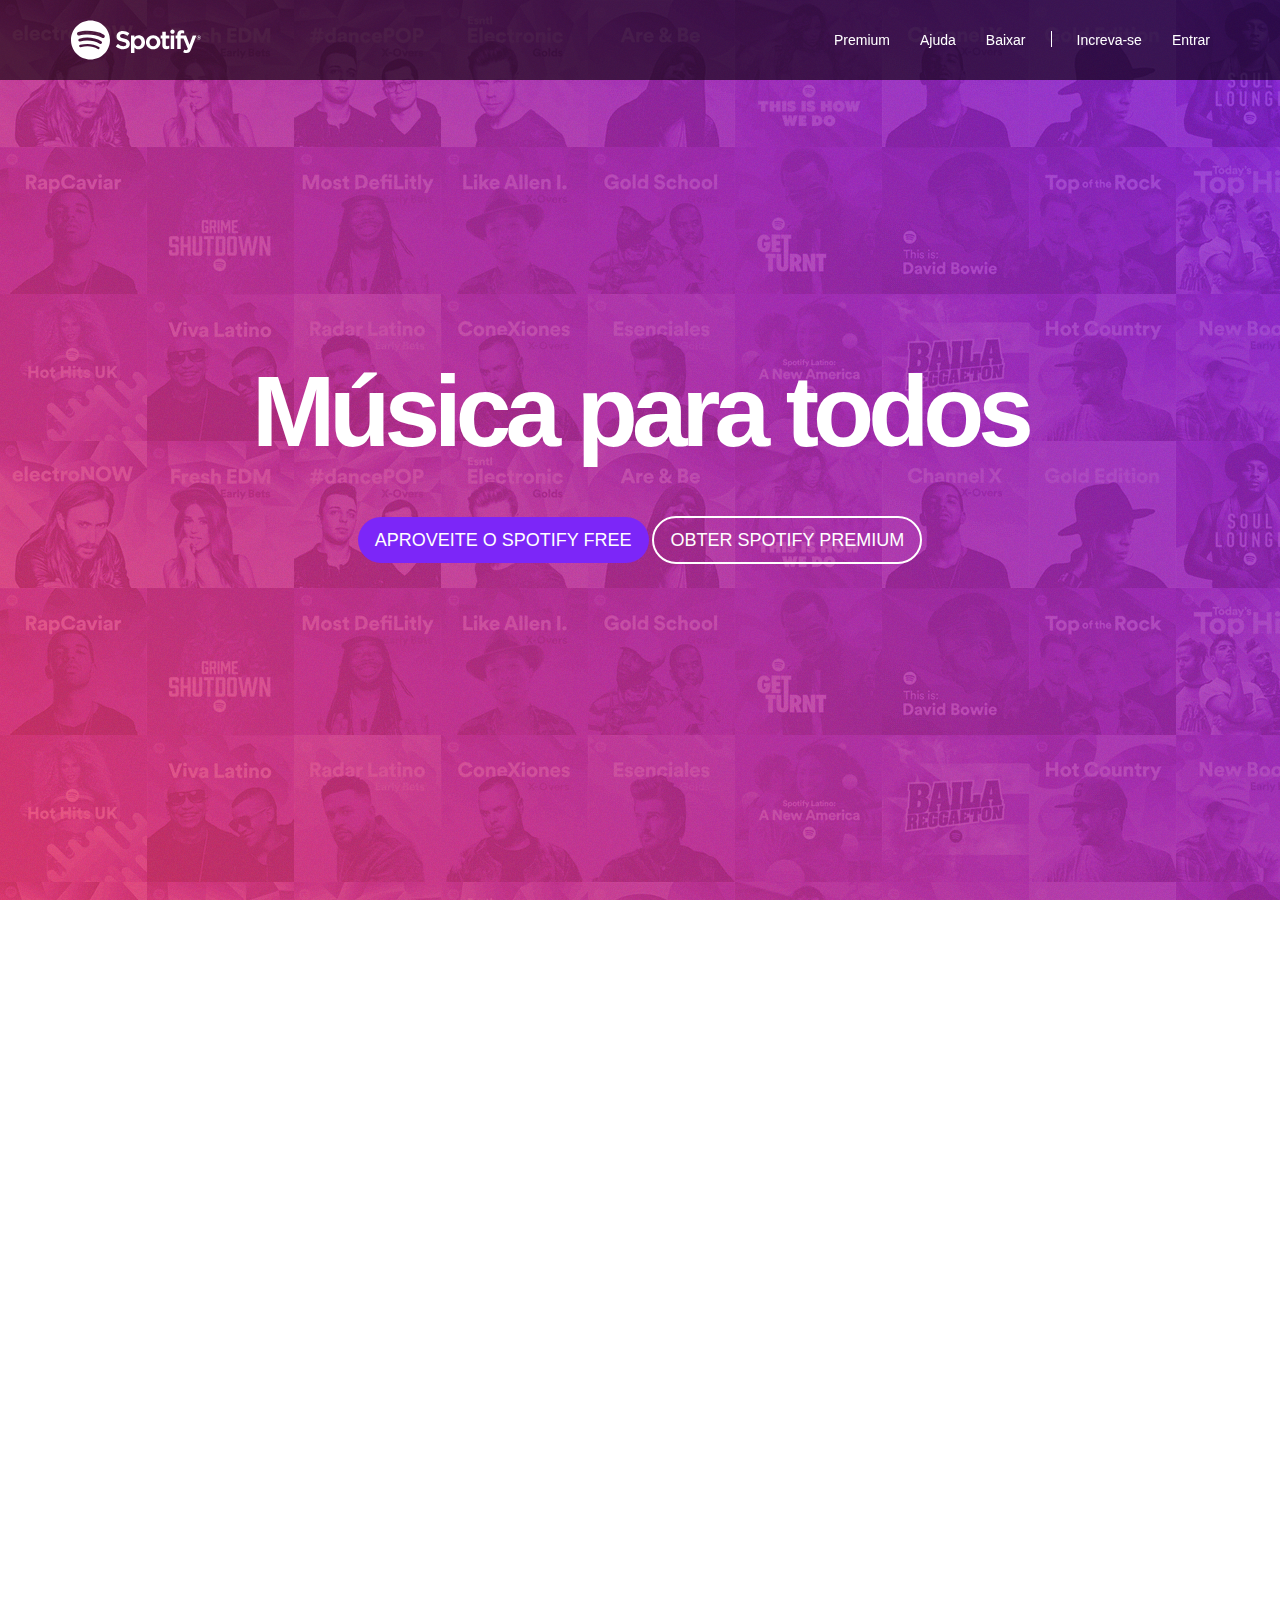
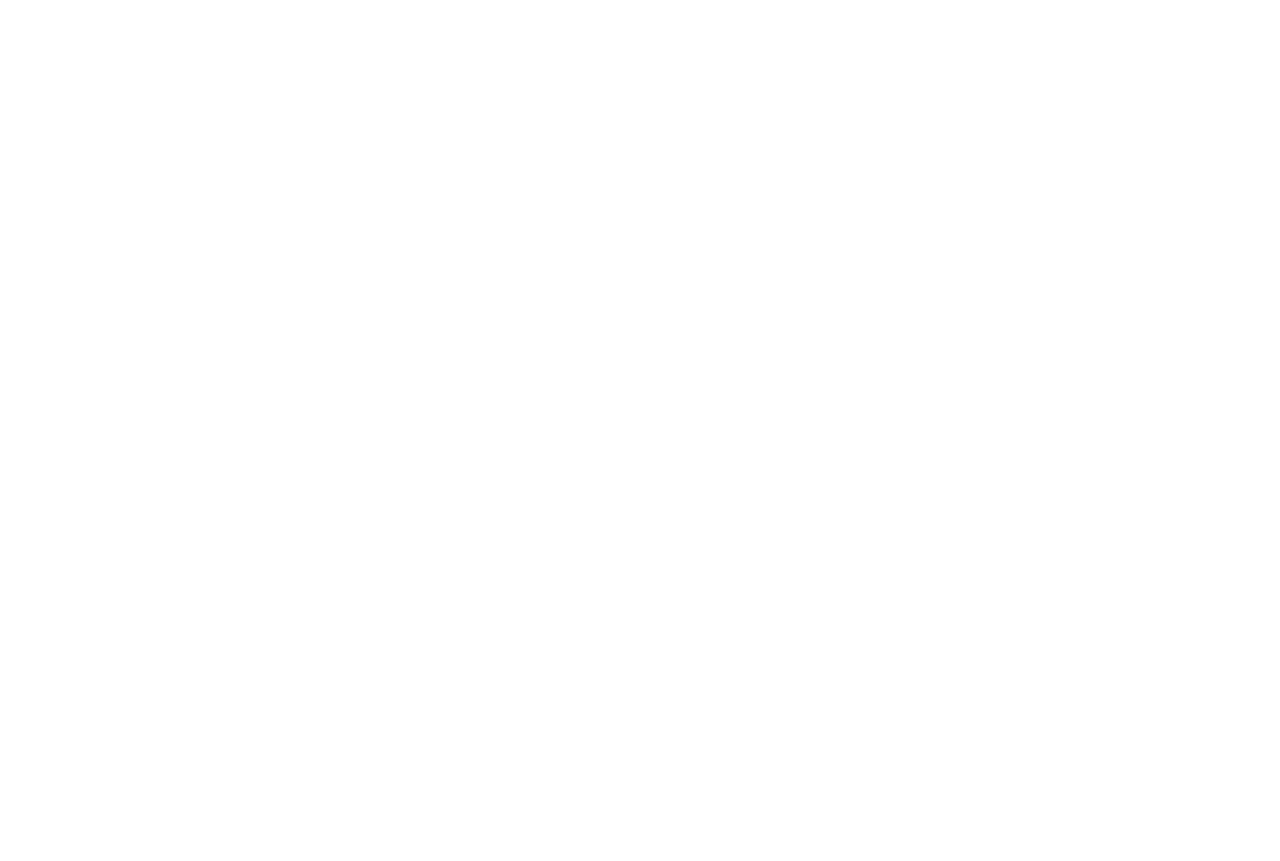
<file: bootstrap-projeto-spotify/index.html>
<!DOCTYPE html>
<html lang="pt-br">

<head>
    <meta charset="utf-8">
    <meta http-equiv="X-UA-Compatible" content="IE=edge">
    <meta name="viewport" content="width=device-width, initial-scale=1">

    <title>Música para todos - Spotify</title>
    <link rel="icon" href="imagens/favicon.png" />

    <!-- Bootstrap -->
    <link href="bootstrap/css/bootstrap.min.css" rel="stylesheet">
    <link href="estilo.css" rel="stylesheet">

    <!-- HTML5 shim and Respond.js for IE8 support of HTML5 elements and media queries -->
    <!-- WARNING: Respond.js doesn't work if you view the page via file:// -->
    <!--[if lt IE 9]>
      <script src="https://oss.maxcdn.com/html5shiv/3.7.2/html5shiv.min.js"></script>
      <script src="https://oss.maxcdn.com/respond/1.4.2/respond.min.js"></script>
    <![endif]-->
</head>

<body>

    <!-- menu nav-->
    <nav class="navbar navbar-inverse navbar-fixed-top navbar-transparente">
        <div class="container">

            <!-- header-->
            <div class="navbar-header">
                <!-- botao toggle-->
                <button class="navbar-toggle collapsed" type="button" data-toggle="collapse" data-target="#barra-navegacao">
                    <span class="sr-only">alterar navegação</span>
                    <span class="icon-bar"></span>
                    <span class="icon-bar"></span>
                    <span class="icon-bar"></span>
                </button>
                <a href="index.html" class="navbar-brand">
                    <span class="img-logo">Spotify</span>
                </a>
            </div>

            <!-- navbar-->
            <div class="collapse navbar-collapse" id="barra-navegacao">
                <ul class="nav navbar-nav navbar-right">
                    <li><a href="">Premium</a></li>
                    <li><a href="">Ajuda</a></li>
                    <li><a href="">Baixar</a></li>
                    <li class="divisor" role="separator"></li>
                    <li><a href="">Increva-se</a></li>
                    <li><a href="">Entrar</a></li>
                </ul>
            </div>

        </div>
        <!-- /container-->
    </nav>
    <!-- /nav-->

    <!-- capa-->
    <div class="capa">
        <div class="texto-capa">
            <h1>Música para todos</h1>
            <a href="" class="btn btn-custom btn-roxo btn-lg">Aproveite o Spotify Free</a>
            <a href="" class="btn btn-custom btn-branco btn-lg">Obter Spotify Premium</a>
        </div>
    </div>
    <!-- /capa-->



    <!-- conteudos-->
    <section id="servicos">
        <div class="container">
            <div class="row">

                <!-- albuns-->
                <div class="col-md-6">
                    <div class="row albuns">
                        <div class="col-md-6">
                            <img src="imagens/img1.jpg" class="img-responsive" alt="">
                        </div>
                        <div class="col-md-6">
                            <img src="imagens/img2.jpg" class="img-responsive" alt="">
                        </div>
                    </div>

                    <div class="row albuns">
                        <div class="col-md-6">
                            <img src="imagens/img3.jpg" class="img-responsive" alt="">
                        </div>
                        <div class="col-md-6">
                            <img src="imagens/img4.jpg" class="img-responsive" alt="">
                        </div>
                    </div>
                </div>
                <!-- /albuns-->

                <!-- servicos-->
                <div class="col-md-6">
                    <h2>O que o Spotify tem ?</h2>

                    <h3>Músicas</h3>
                    <p>Lorem ipsum dolor sit amet, consectetur adipisicing elit. Voluptatibus tempora nam illo, maiores laboriosam
                        hic architecto aperiam.</p>

                    <h3>Playlists</h3>
                    <p>Lorem ipsum dolor sit amet, consectetur adipisicing elit. Ad voluptate, nisi molestiaet!</p>

                    <h3>Novos Lançamentos</h3>
                    <p>Lorem ipsum dolor sit amet, consectetur adipisicing elit. Molestiae quia officiis voluptatem similique
                        culpa molestias quas.</p>
                </div>
                <!-- /servicos-->

            </div>
        </div>
    </section>
    <!-- /conteudos-->


    <!-- recursos-->
    <section id="recursos">
        <div class="container">
            <div class="row">

                <!-- recursos-->
                <div class="col-md-4 col-sm-12">
                    <h2>Fácil</h2>

                    <h3>Buscar</h3>
                    <p>Lorem ipsum dolor sit amet, consectetur adipisicing elit. Voluptatibus tempora nam illo, maiores laboriosam
                        hic architecto aperiam.</p>

                    <h3>Navegar</h3>
                    <p>Lorem ipsum dolor sit amet, consectetur adipisicing elit. Ad voluptate, nisi molestiaet!</p>

                    <h3>Descobrir</h3>
                    <p>Lorem ipsum dolor sit amet, consectetur adipisicing elit. Molestiae quia officiis voluptatem similique
                        culpa molestias quas.</p>
                </div>
                <!-- /recursos-->

                <!-- recursos imagem-->
                <div class="col-md-8 visible-md-block visible-lg-block">
                    <div class="row rotacionar">
                        <div class="col-md-6">
                            <img src="imagens/iphone1.png" class="img-responsive" alt="">
                        </div>
                        <div class="col-md-6">
                            <img src="imagens/iphone2.png" class="img-responsive" alt="">
                        </div>
                    </div>
                </div>
                <!-- /recursos imagem-->

            </div>
        </div>
    </section>
    <!-- /recursos-->


    <!-- footer-->
    <footer id="rodape">
        <div class="container">
            <div class="row">

                <div class="col-md-2">
                    <span class="img-logo">Spotify</span>
                </div>

                <div class="col-md-2">
                    <h4>company</h4>
                    <ul class="nav">
                        <li><a href="">Sobre</a></li>
                        <li><a href="">Empregos</a></li>
                        <li><a href="">Imprensa</a></li>
                        <li><a href="">Novidades</a></li>
                    </ul>
                </div>

                <div class="col-md-2">
                    <h4>comunidades</h4>
                    <ul class="nav">
                        <li><a href="">Artistas</a></li>
                        <li><a href="">Desenvolvedores</a></li>
                        <li><a href="">Marcas</a></li>
                    </ul>
                </div>

                <div class="col-md-2">
                    <h4>links úteis</h4>
                    <ul class="nav">
                        <li><a href="">Ajuda</a></li>
                        <li><a href="">Presentes</a></li>
                        <li><a href="">Player na Web</a></li>
                    </ul>
                </div>

                <div class="col-md-4">
                    <ul class="nav">
                        <li class="item-rede-social"><a href=""><img src="imagens/facebook.png" alt=""></a></li>
                        <li class="item-rede-social"><a href=""><img src="imagens/twitter.png" alt=""></a></li>
                        <li class="item-rede-social"><a href=""><img src="imagens/instagram.png" alt=""></a></li>
                    </ul>
                </div>
            </div>
        </div>
    </footer>
    <!-- /footer-->

    <!-- jQuery (necessary for Bootstrap's JavaScript plugins) -->
    <script src="https://ajax.googleapis.com/ajax/libs/jquery/1.11.3/jquery.min.js"></script>

    <!-- Include all compiled plugins (below), or include individual files as needed -->
    <script src="bootstrap/js/bootstrap.min.js"></script>
</body>

</html>
</file>
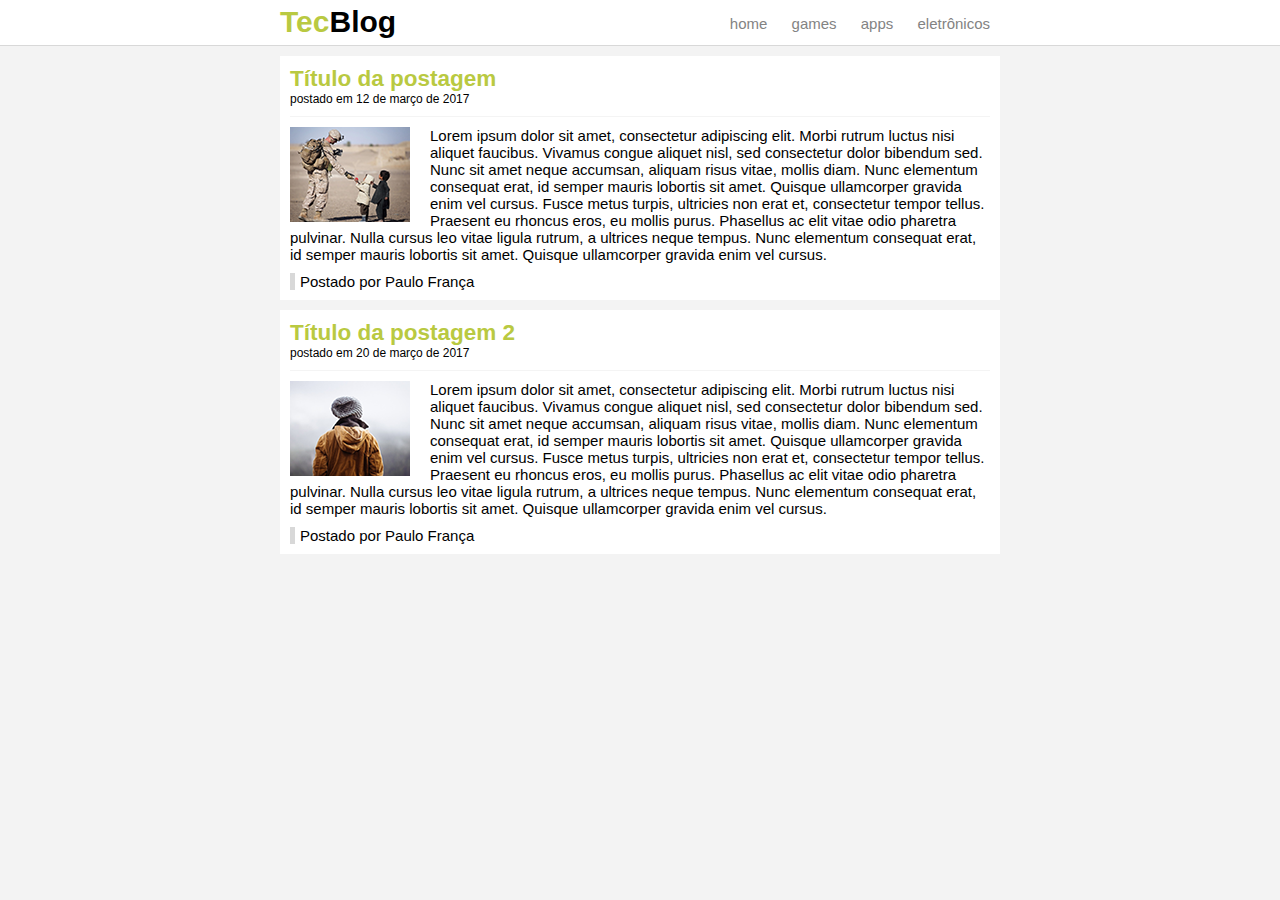
<file: tecblog/index.html>
<!DOCTYPE HTML>
<html lang="pt-br">

<head>
    <meta charset="UTF-8">
    <title>TecBlog</title>
    <link rel="stylesheet" href="css/estilo.css">
</head>

<body>

    <div id="navegacao">
        <div id="area">
            <h1 id="logo"><span class="verde">Tec</span>Blog</h1>
            <div id="menu">
                <a href="index.html">home</a>
                <a href="games.html">games</a>
                <a href="apps.html">apps</a>
                <a href="eletronico.html">eletrônicos</a>
            </div>
        </div>
    </div>

    <div id="area-principal">
        <div id="postagem">
            <h2>Título da postagem</h2>
            <span class="data-postagem">postado em 12 de março de 2017</span>
            <img class="img-postagem" src="img/imagem1.png">
            <p>Lorem ipsum dolor sit amet, consectetur adipiscing elit. Morbi rutrum luctus nisi aliquet faucibus. Vivamus congue
                aliquet nisl, sed consectetur dolor bibendum sed. Nunc sit amet neque accumsan, aliquam risus vitae, mollis
                diam. Nunc elementum consequat erat, id semper mauris lobortis sit amet. Quisque ullamcorper gravida enim
                vel cursus. Fusce metus turpis, ultricies non erat et, consectetur tempor tellus. Praesent eu rhoncus eros,
                eu mollis purus. Phasellus ac elit vitae odio pharetra pulvinar. Nulla cursus leo vitae ligula rutrum, a
                ultrices neque tempus. Nunc elementum consequat erat, id semper mauris lobortis sit amet. Quisque ullamcorper
                gravida enim vel cursus.</p>
            <span class="postado">Postado por Paulo França</span>
        </div>

        <div id="postagem">
            <h2>Título da postagem 2</h2>
            <span class="data-postagem">postado em 20 de março de 2017</span>
            <img class="img-postagem" src="img/imagem2.png">
            <p>Lorem ipsum dolor sit amet, consectetur adipiscing elit. Morbi rutrum luctus nisi aliquet faucibus. Vivamus congue
                aliquet nisl, sed consectetur dolor bibendum sed. Nunc sit amet neque accumsan, aliquam risus vitae, mollis
                diam. Nunc elementum consequat erat, id semper mauris lobortis sit amet. Quisque ullamcorper gravida enim
                vel cursus. Fusce metus turpis, ultricies non erat et, consectetur tempor tellus. Praesent eu rhoncus eros,
                eu mollis purus. Phasellus ac elit vitae odio pharetra pulvinar. Nulla cursus leo vitae ligula rutrum, a
                ultrices neque tempus. Nunc elementum consequat erat, id semper mauris lobortis sit amet. Quisque ullamcorper
                gravida enim vel cursus.</p>
            <span class="postado">Postado por Paulo França</span>
        </div>
    </div>

</body>

</html>
</file>
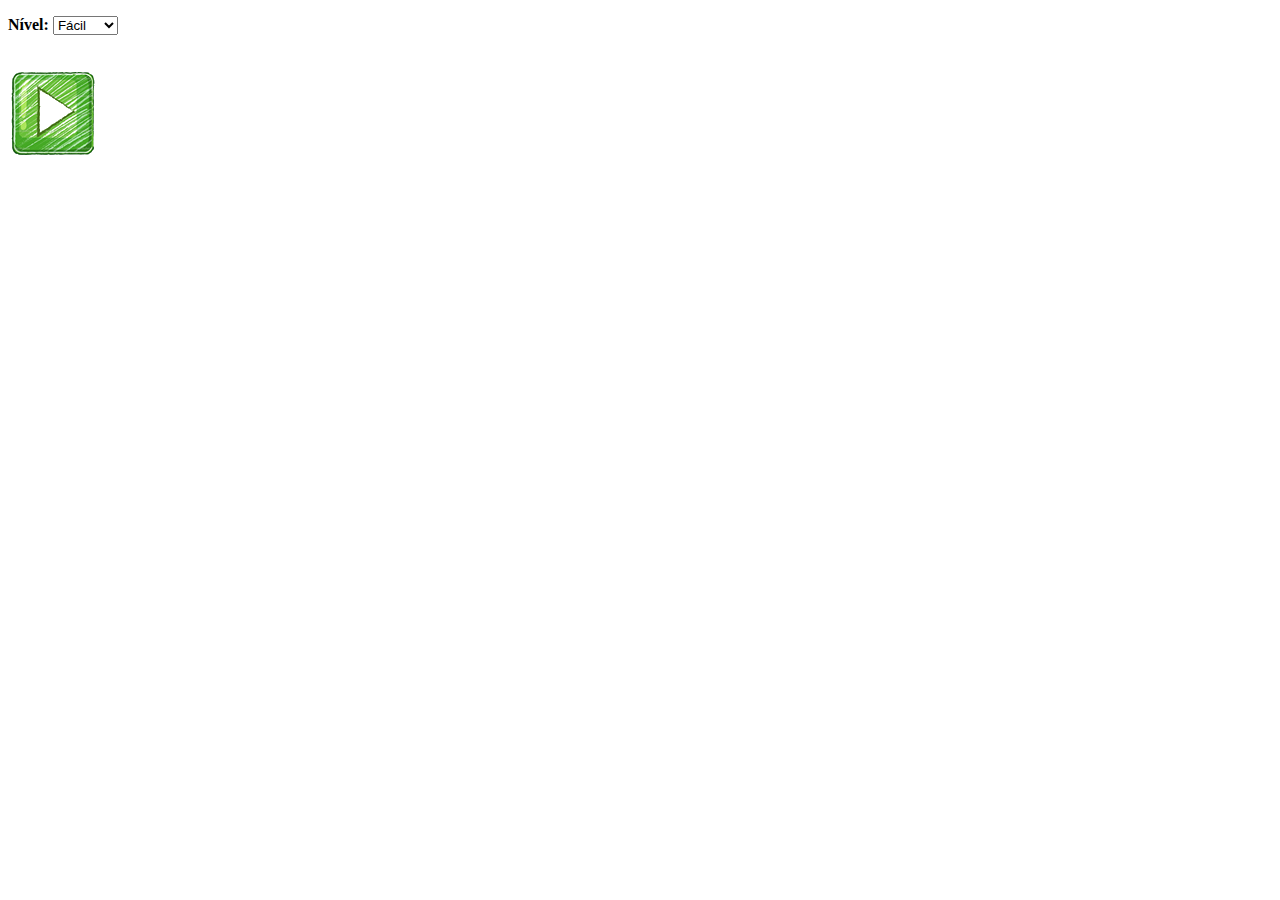
<file: javascript/estourando_baloes/index.html>
<!DOCTYPE HTML>
<html lang="pt-br">

<head>
	<meta charset="UTF-8">
	<title>Estourando balões</title>
	<script language='Javascript'>
		function iniciarJogo() {
			var nivel_jogo = document.getElementById('nivel_jogo').value;

			window.location.href = 'jogo.html?' + nivel_jogo;
		}
	</script>
</head>

<body>
	<div>
		<p>
			<b>Nível: </b>
			<select id="nivel_jogo">
				<option value="1">Fácil</option>
				<option value="2">Normal</option>
				<option value="3">Dificil</option>
			</select>
		</p>
		<br>
		<img src="imagens/iniciar.png" onclick="iniciarJogo()">
	</div>
</body>

</html>
</file>
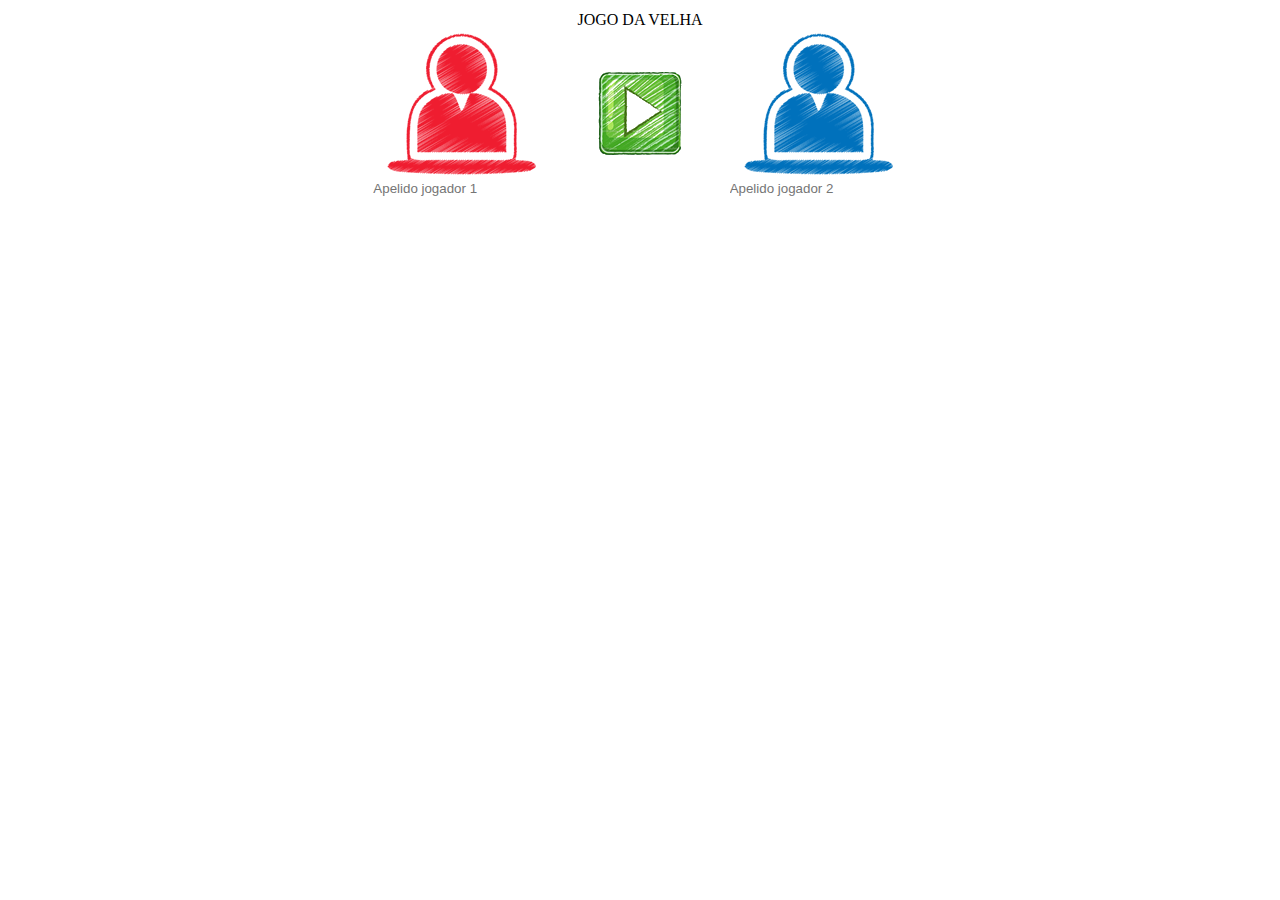
<file: jquery/jogo_da_velha/index.html>
<!DOCTYPE HTML>
<html lang="pt-br">

<head>
	<meta charset="UTF-8">

	<title>Jogo da velha</title>
	<script src="jquery-2.2.1.js"></script>
	<script src="jogo.js"></script>
</head>

<body>
	<div id="pagina_inicial" align="center">
		<table width="600px">
			<tbody>
				<tr>
					<td colspan="3" align="center">JOGO DA VELHA</td>
				</tr>
				<tr>
					<td align="center">
						<img src="imagens/jogador_1.png"><br>
						<input id="entrada_apelido_jogador_1" type="text" maxlength="10" style="border: 0px" placeholder="Apelido jogador 1" />
					</td>
					<td align="center">
						<img id="btn_iniciar_jogo" src="imagens/iniciar.png">
					</td>
					<td align="center">
						<img src="imagens/jogador_2.png"><br>
						<input id="entrada_apelido_jogador_2" type="text" maxlength="10" style="border: 0px" placeholder="Apelido jogador 2" />
					</td>
				</tr>
			</tbody>
		</table>
	</div>

	<div id="palco_jogo" style="margin-top: 50px; text-align: center; display: none;">
		<div style="display: inline-block">
			<img src="imagens/jogador_1.png"><br>
			<span id="nome_jogador_1"></span>
		</div>

		<div style="display: inline-block">
			<table>
				<tr>
					<td style="border-bottom: solid 1px red; border-right: solid 1px red;">
						<div class="jogada" id="a-1" style="width: 100px; height: 100px;"></div>
					</td>
					<td style="border-bottom: solid 1px red; border-right: solid 1px red;">
						<div class="jogada" id="a-2" style="width: 100px; height: 100px;"></div>
					</td>
					<td style="border-bottom: solid 1px red;">
						<div class="jogada" id="a-3" style="width: 100px; height: 100px;"></div>
					</td>
				</tr>
				<tr>
					<td style="border-bottom: solid 1px red; border-right: solid 1px red;">
						<div class="jogada" id="b-1" style="width: 100px; height: 100px;"></div>
					</td>
					<td style="border-bottom: solid 1px red; border-right: solid 1px red;">
						<div class="jogada" id="b-2" style="width: 100px; height: 100px;"></div>
					</td>
					<td style="border-bottom: solid 1px red;">
						<div class="jogada" id="b-3" style="width: 100px; height: 100px;"></div>
					</td>
				</tr>
				<tr>
					<td style="border-right: solid 1px red;">
						<div class="jogada" id="c-1" style="width: 100px; height: 100px;"></div>
					</td>
					<td style="border-right: solid 1px red;">
						<div class="jogada" id="c-2" style="width: 100px; height: 100px;"></div>
					</td>
					<td>
						<div class="jogada" id="c-3" style="width: 100px; height: 100px;"></div>
					</td>
				</tr>
			</table>
		</div>

		<div style="display: inline-block">
			<img src="imagens/jogador_2.png"><br>
			<span id="nome_jogador_2"></span>
		</div>
	</div>
</body>

</html>
</file>
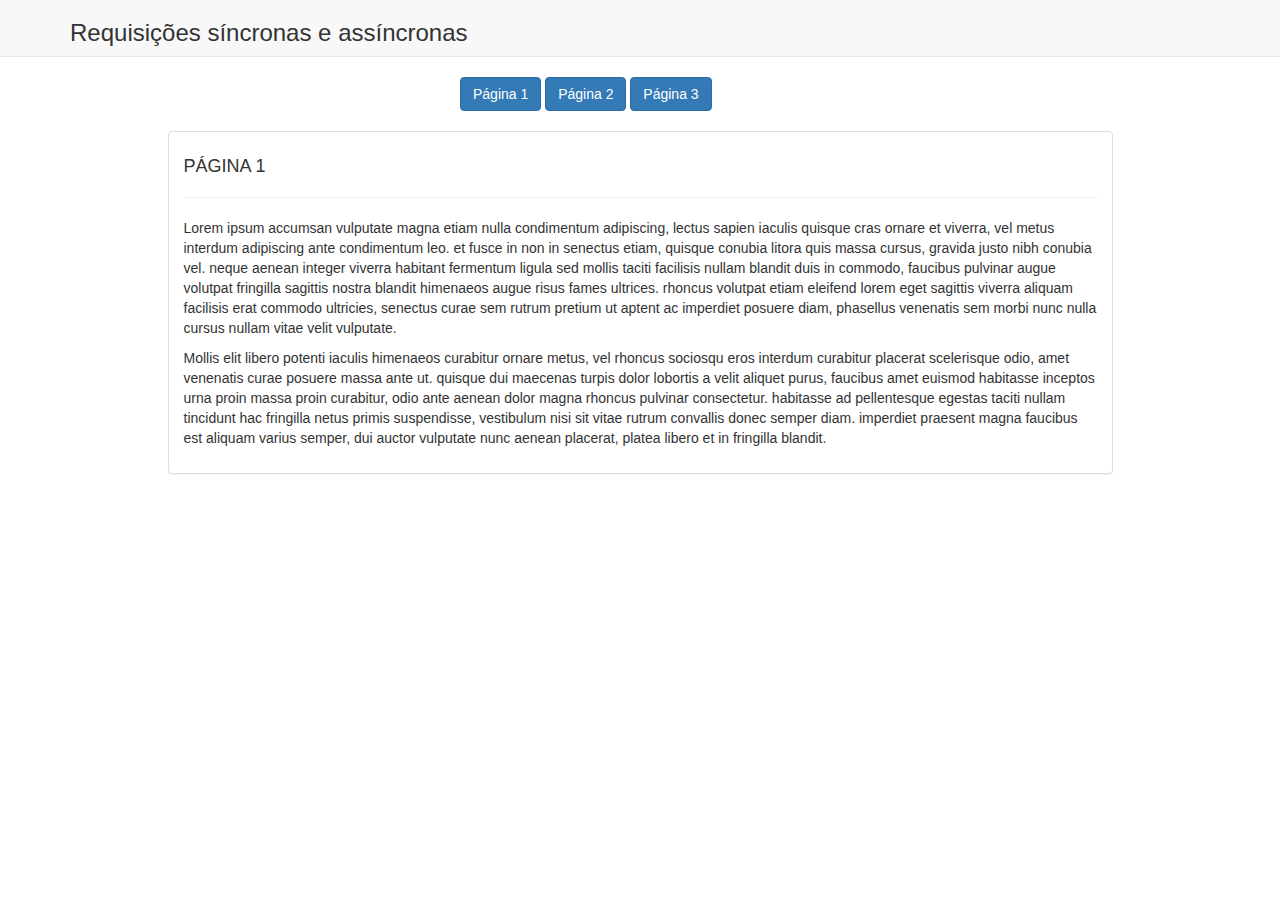
<file: ajax/pagina_1.html>
<!DOCTYPE HTML>
<html lang="pt-br">
	<head>
		<meta charset="UTF-8">

		<title>Página 1</title>
		
		<!-- bootstrap - link cdn -->
		<link rel="stylesheet" href="https://maxcdn.bootstrapcdn.com/bootstrap/3.3.6/css/bootstrap.min.css">
	
	</head>

	<body>

		<!-- Static navbar -->
	    <nav class="navbar navbar-default navbar-static-top">
	      <div class="container">
	        <div class="navbar-header">
	        	<h3>Requisições síncronas e assíncronas</h3>
	        </div>
	      </div>
	    </nav>


	    <div class="container">

	    	<div class="row">
	    		<div class="col-md-4 center"></div>
	    		<div class="col-md-4 center">
	    			<a href="pagina_1.html" class="btn btn-primary">Página 1</a>
	    			<a href="pagina_2.html" class="btn btn-primary">Página 2</a>
	    			<a href="pagina_3.html" class="btn btn-primary">Página 3</a>
	    		</div>
	    		<div class="col-md-4 center"></div>
	    	</div>
	    	
	    	<br />
	    	<div class="row">
		    	<div class="col-md-1"></div>

		    	<div class="col-md-10">
		    		<div class="panel panel-default">
		    			<div class="panel-body">
		    				<h4>PÁGINA 1</h4>

		    				<hr />

		    				<p>Lorem ipsum accumsan vulputate magna etiam nulla condimentum adipiscing, lectus sapien iaculis quisque cras ornare et viverra, vel metus interdum adipiscing ante condimentum leo. et fusce in non in senectus etiam, quisque conubia litora quis massa cursus, gravida justo nibh conubia vel. neque aenean integer viverra habitant fermentum ligula sed mollis taciti facilisis nullam blandit duis in commodo, faucibus pulvinar augue volutpat fringilla sagittis nostra blandit himenaeos augue risus fames ultrices. rhoncus volutpat etiam eleifend lorem eget sagittis viverra aliquam facilisis erat commodo ultricies, senectus curae sem rutrum pretium ut aptent ac imperdiet posuere diam, phasellus venenatis sem morbi nunc nulla cursus nullam vitae velit vulputate.</p>
		    				<p>Mollis elit libero potenti iaculis himenaeos curabitur ornare metus, vel rhoncus sociosqu eros interdum curabitur placerat scelerisque odio, amet venenatis curae posuere massa ante ut. quisque dui maecenas turpis dolor lobortis a velit aliquet purus, faucibus amet euismod habitasse inceptos urna proin massa proin curabitur, odio ante aenean dolor magna rhoncus pulvinar consectetur. habitasse ad pellentesque egestas taciti nullam tincidunt hac fringilla netus primis suspendisse, vestibulum nisi sit vitae rutrum convallis donec semper diam. imperdiet praesent magna faucibus est aliquam varius semper, dui auctor vulputate nunc aenean placerat, platea libero et in fringilla blandit.</p>

		    			</div>
		    		</div>	
		    	</div>
		    		
				<div class="col-md-1"></div>
			</div>

		</div>	
	</body>
</html>
</file>
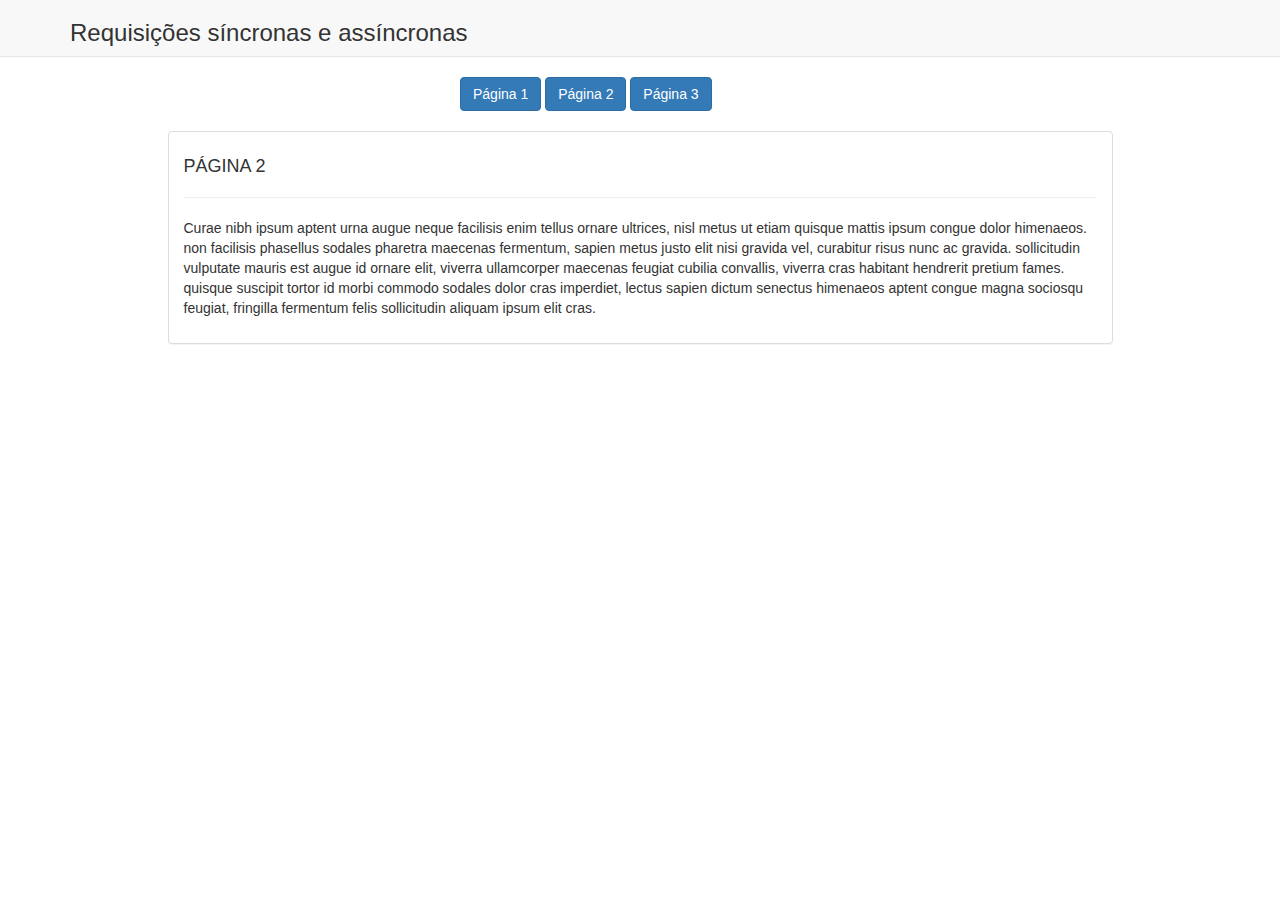
<file: ajax/pagina_2.html>
<!DOCTYPE HTML>
<html lang="pt-br">
	<head>
		<meta charset="UTF-8">

		<title>Página 2</title>
		
		<!-- bootstrap - link cdn -->
		<link rel="stylesheet" href="https://maxcdn.bootstrapcdn.com/bootstrap/3.3.6/css/bootstrap.min.css">
	
	</head>

	<body>

		<!-- Static navbar -->
	    <nav class="navbar navbar-default navbar-static-top">
	      <div class="container">
	        <div class="navbar-header">
	        	<h3>Requisições síncronas e assíncronas</h3>
	        </div>
	      </div>
	    </nav>


	    <div class="container">

	    	<div class="row">
	    		<div class="col-md-4 center"></div>
	    		<div class="col-md-4 center">
	    			<a href="pagina_1.html" class="btn btn-primary">Página 1</a>
	    			<a href="pagina_2.html" class="btn btn-primary">Página 2</a>
	    			<a href="pagina_3.html" class="btn btn-primary">Página 3</a>
	    		</div>
	    		<div class="col-md-4 center"></div>
	    	</div>
	    	
	    	<br />
	    	<div class="row">
		    	<div class="col-md-1"></div>

		    	<div class="col-md-10">
		    		<div class="panel panel-default">
		    			<div class="panel-body">
		    				<h4>PÁGINA 2</h4>

		    				<hr />

		    				<p>Curae nibh ipsum aptent urna augue neque facilisis enim tellus ornare ultrices, nisl metus ut etiam quisque mattis ipsum congue dolor himenaeos. non facilisis phasellus sodales pharetra maecenas fermentum, sapien metus justo elit nisi gravida vel, curabitur risus nunc ac gravida. sollicitudin vulputate mauris est augue id ornare elit, viverra ullamcorper maecenas feugiat cubilia convallis, viverra cras habitant hendrerit pretium fames. quisque suscipit tortor id morbi commodo sodales dolor cras imperdiet, lectus sapien dictum senectus himenaeos aptent congue magna sociosqu feugiat, fringilla fermentum felis sollicitudin aliquam ipsum elit cras.</p>

		    			</div>
		    		</div>	
		    	</div>
		    		
				<div class="col-md-1"></div>
			</div>

		</div>
	</body>
</html>
</file>
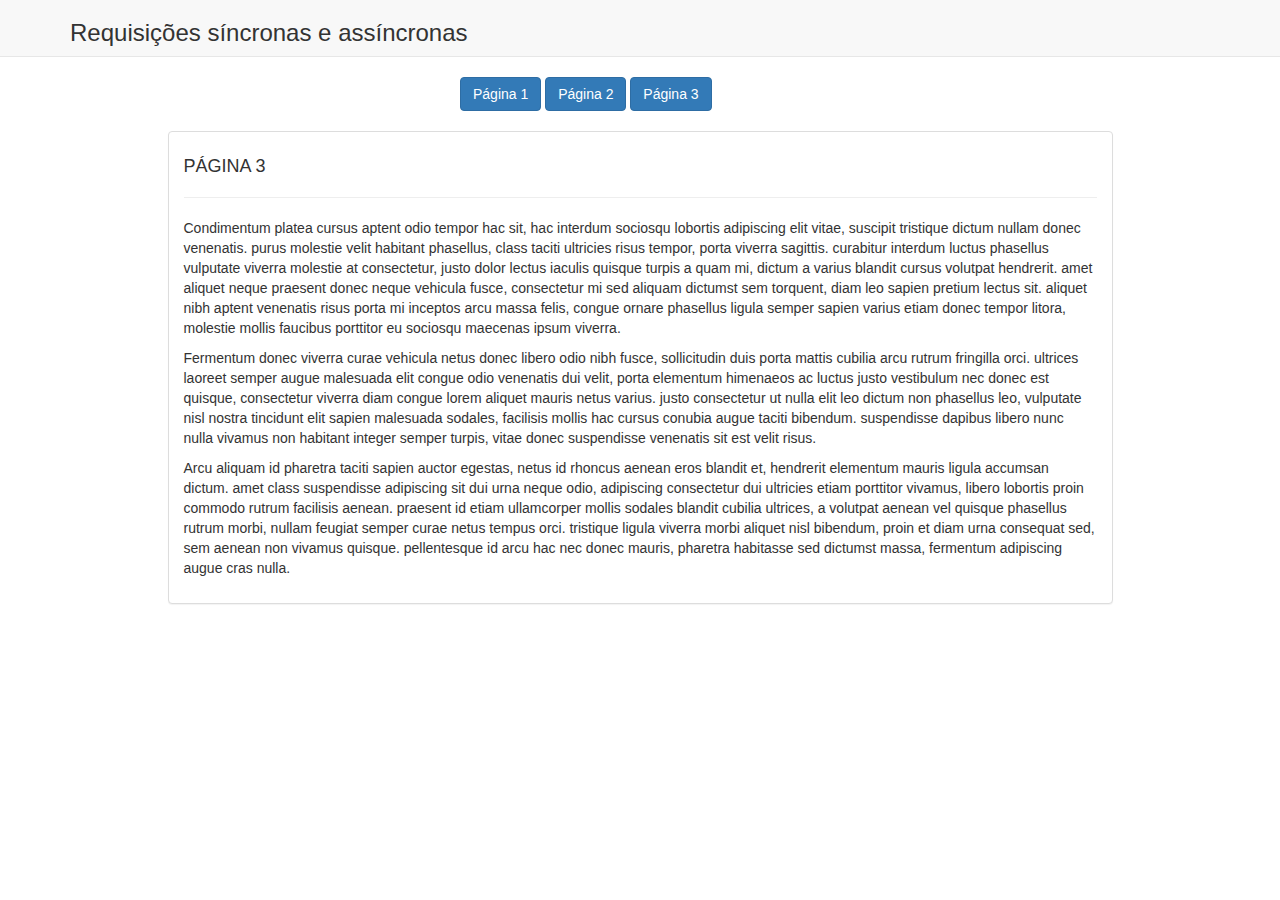
<file: ajax/pagina_3.html>
<!DOCTYPE HTML>
<html lang="pt-br">
	<head>
		<meta charset="UTF-8">

		<title>Página 3</title>

		<!-- bootstrap - link cdn -->
		<link rel="stylesheet" href="https://maxcdn.bootstrapcdn.com/bootstrap/3.3.6/css/bootstrap.min.css">
	
	</head>

	<body>

		<!-- Static navbar -->
	    <nav class="navbar navbar-default navbar-static-top">
	      <div class="container">
	        <div class="navbar-header">
	        	<h3>Requisições síncronas e assíncronas</h3>
	        </div>
	      </div>
	    </nav>


	    <div class="container">

	    	<div class="row">
	    		<div class="col-md-4 center"></div>
	    		<div class="col-md-4 center">
	    			<a href="pagina_1.html" class="btn btn-primary">Página 1</a>
	    			<a href="pagina_2.html" class="btn btn-primary">Página 2</a>
	    			<a href="pagina_3.html" class="btn btn-primary">Página 3</a>
	    		</div>
	    		<div class="col-md-4 center"></div>
	    	</div>
	    	
	    	<br />
	    	<div class="row">
		    	<div class="col-md-1"></div>

		    	<div class="col-md-10">
		    		<div class="panel panel-default">
		    			<div class="panel-body">
		    				<h4>PÁGINA 3</h4>

		    				<hr />

		    				<p>Condimentum platea cursus aptent odio tempor hac sit, hac interdum sociosqu lobortis adipiscing elit vitae, suscipit tristique dictum nullam donec venenatis. purus molestie velit habitant phasellus, class taciti ultricies risus tempor, porta viverra sagittis. curabitur interdum luctus phasellus vulputate viverra molestie at consectetur, justo dolor lectus iaculis quisque turpis a quam mi, dictum a varius blandit cursus volutpat hendrerit. amet aliquet neque praesent donec neque vehicula fusce, consectetur mi sed aliquam dictumst sem torquent, diam leo sapien pretium lectus sit. aliquet nibh aptent venenatis risus porta mi inceptos arcu massa felis, congue ornare phasellus ligula semper sapien varius etiam donec tempor litora, molestie mollis faucibus porttitor eu sociosqu maecenas ipsum viverra.</p>
							<p>Fermentum donec viverra curae vehicula netus donec libero odio nibh fusce, sollicitudin duis porta mattis cubilia arcu rutrum fringilla orci. ultrices laoreet semper augue malesuada elit congue odio venenatis dui velit, porta elementum himenaeos ac luctus justo vestibulum nec donec est quisque, consectetur viverra diam congue lorem aliquet mauris netus varius. justo consectetur ut nulla elit leo dictum non phasellus leo, vulputate nisl nostra tincidunt elit sapien malesuada sodales, facilisis mollis hac cursus conubia augue taciti bibendum. suspendisse dapibus libero nunc nulla vivamus non habitant integer semper turpis, vitae donec suspendisse venenatis sit est velit risus.</p>
							<p>Arcu aliquam id pharetra taciti sapien auctor egestas, netus id rhoncus aenean eros blandit et, hendrerit elementum mauris ligula accumsan dictum. amet class suspendisse adipiscing sit dui urna neque odio, adipiscing consectetur dui ultricies etiam porttitor vivamus, libero lobortis proin commodo rutrum facilisis aenean. praesent id etiam ullamcorper mollis sodales blandit cubilia ultrices, a volutpat aenean vel quisque phasellus rutrum morbi, nullam feugiat semper curae netus tempus orci. tristique ligula viverra morbi aliquet nisl bibendum, proin et diam urna consequat sed, sem aenean non vivamus quisque. pellentesque id arcu hac nec donec mauris, pharetra habitasse sed dictumst massa, fermentum adipiscing augue cras nulla.</p>

		    			</div>
		    		</div>	
		    	</div>
		    		
				<div class="col-md-1"></div>
			</div>

	    </div>
	</body>
</html>
</file>
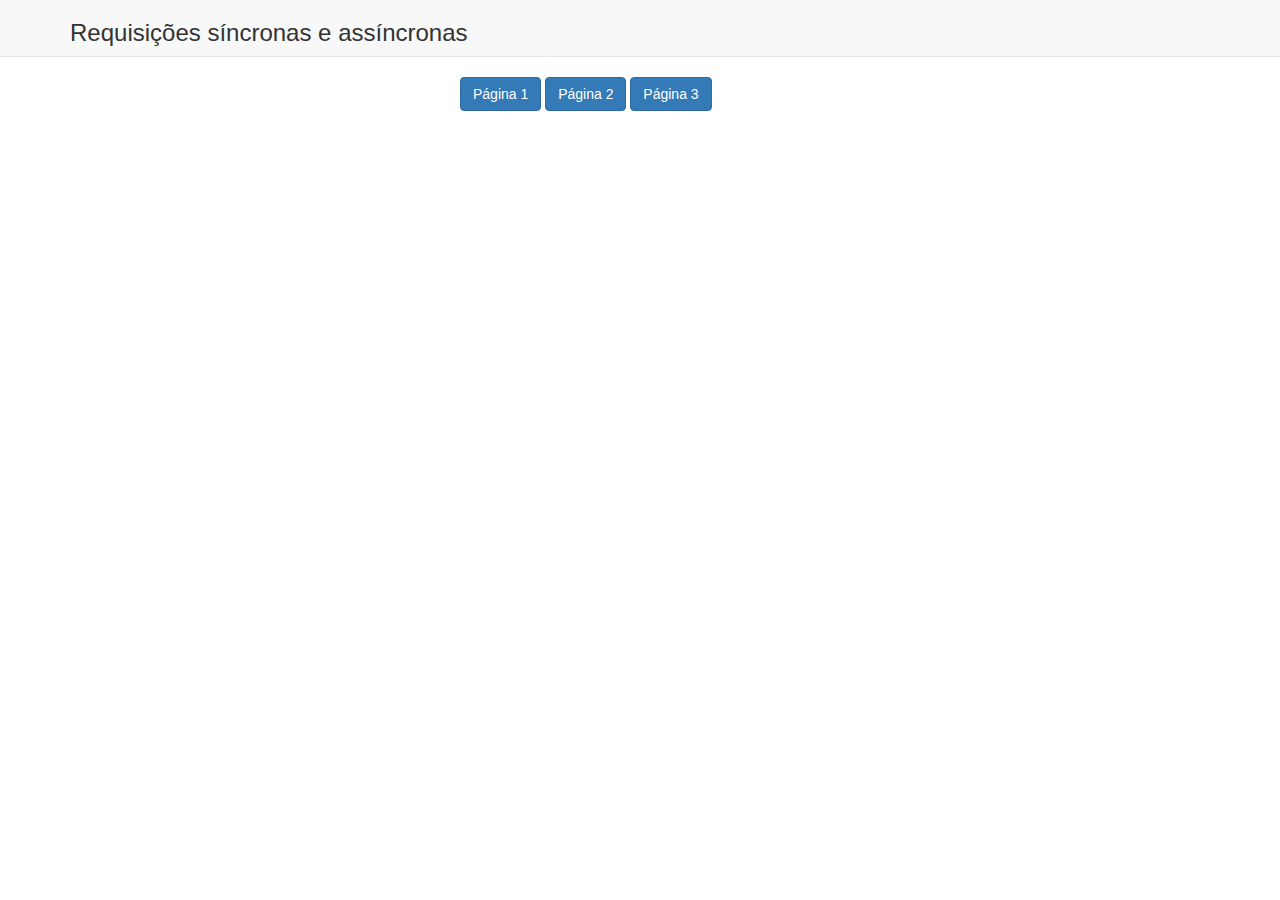
<file: ajax/req_assincrona_jquery.html>
<!DOCTYPE HTML>
<html lang="pt-br">

<head>
    <meta charset="UTF-8">

    <title>Ajax facil com JQuery</title>

    <!-- bootstrap - link cdn -->
    <link rel="stylesheet" href="https://maxcdn.bootstrapcdn.com/bootstrap/3.3.6/css/bootstrap.min.css">

    <script src="https://code.jquery.com/jquery-3.1.1.min.js" integrity="sha256-hVVnYaiADRTO2PzUGmuLJr8BLUSjGIZsDYGmIJLv2b8="
        crossorigin="anonymous"></script>
    <script language="javascript">
        $(document).ready(function () {

            $('.btn_carrega_conteudo').click(function () {
                // montando caminho do conteudo a ser carregado -> pagina_3_conteudo.html
                var carrega_url = this.id;
                carrega_url = carrega_url + '_conteudo.html';

                $.ajax({
                    url: carrega_url,
                    success: function (data) {
                        $('#div_conteudo').html(data);
                    },
                    beforeSend: function () {
                        $('#loader').css({display:"block"})
                    },
                    complete: function(){
                        $('#loader').css({display: "none"});
                    }
                });
            });

        });
    </script>
</head>

<body>

    <!-- Static navbar -->
    <nav class="navbar navbar-default navbar-static-top">
        <div class="container">
            <div class="navbar-header">
                <h3>Requisições síncronas e assíncronas</h3>
            </div>
        </div>
    </nav>


    <div class="container">

        <div class="row">
            <div class="col-md-4 center"></div>
            <div class="col-md-4 center">
                <a href="#" class="btn btn-primary btn_carrega_conteudo" id="pagina_1">Página 1</a>
                <a href="#" class="btn btn-primary btn_carrega_conteudo" id="pagina_2">Página 2</a>
                <a href="#" class="btn btn-primary btn_carrega_conteudo" id="pagina_3">Página 3</a>
            </div>
            <div class="col-md-4 center"></div>
        </div>

        <br />
        <div class="row">
            <div class="col-md-1"></div>

            <!-- conteudo da div pra ser carregado-->
            <div class="col-md-10" id="div_conteudo">
                <img id="loader" src="loader.gif" style="display: none;">
            </div>

            <div class="col-md-1"></div>
        </div>

    </div>
</body>

</html>
</file>
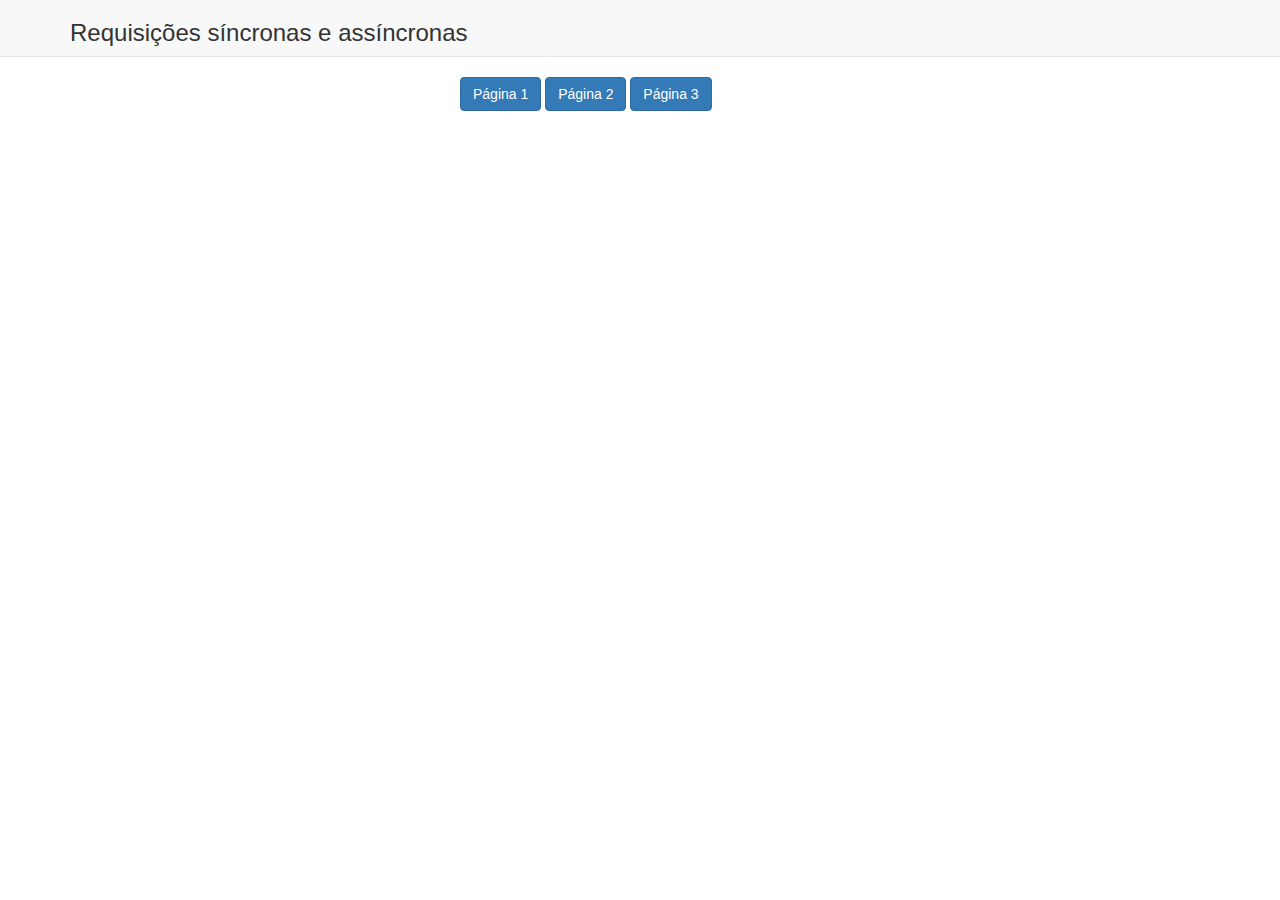
<file: ajax/req_assincrona_js.html>
<!DOCTYPE HTML>
<html lang="pt-br">

<head>
    <meta charset="UTF-8">

    <title>Ajax facil com JavaScript puro</title>

    <!-- bootstrap - link cdn -->
    <link rel="stylesheet" href="https://maxcdn.bootstrapcdn.com/bootstrap/3.3.6/css/bootstrap.min.css">

    <script language="javascript">
        var httpRequest;

        function fazerRequisicao(url, destino) {
            document.getElementById('div_conteudo').innerHTML = '<center><img src="loader.gif"/></center>';

            if (window.XMLHttpRequest) {
                // criando objeto XMLHttpRequest
                httpRequest = new XMLHttpRequest();
            } else if (window.ActiveXObject) {
                try {
                    httpRequest = new ActiveXObject("Msxml2.XMLHTTP");
                } catch (e) {
                    try {
                        httpRequest = new ActiveXObject("Microsoft.XMLHTTP");
                    } catch (e) {
                        alert('Impossivel instanciar o obj XMLHttpRequest para esta navegador / versão');
                    }
                }
            }
            if (!httpRequest) {
                alert('Erro ao tentar criar uma instancia do objeto XMLHttpRequest');
                return false;
            }

            // controle de estados da requisição
            httpRequest.onreadystatechange = situcaoRequisicao();

            httpRequest.open('GET', url);
            httpRequest.send();
        }

        function situcaoRequisicao() {
            /*
             *  httpRequest.readyState == 1 [req será feita em instantes]
             *  httpRequest.readyState == 4 [req foi feita e já foi entregue, oq devo fazer?]
            */

            if (httpRequest.readyState == 4) {
                if (httpRequest.status == 200) {
                    document.getElementById('div_conteudo').innerHTML = httpRequest.responseText;
                }
            }
        }
    </script>
</head>

<body>

    <!-- Static navbar -->
    <nav class="navbar navbar-default navbar-static-top">
        <div class="container">
            <div class="navbar-header">
                <h3>Requisições síncronas e assíncronas</h3>
            </div>
        </div>
    </nav>


    <div class="container">

        <div class="row">
            <div class="col-md-4 center"></div>
            <div class="col-md-4 center">
                <a href="#" onclick="fazerRequisicao('pagina_1_conteudo.html', 'div_conteudo')" class="btn btn-primary">Página 1</a>
                <a href="#" onclick="fazerRequisicao('pagina_2_conteudo.html', 'div_conteudo')" class="btn btn-primary">Página 2</a>
                <a href="#" onclick="fazerRequisicao('pagina_3_conteudo.html', 'div_conteudo')" class="btn btn-primary">Página 3</a>
            </div>
            <div class="col-md-4 center"></div>
        </div>

        <br />
        <div class="row">
            <div class="col-md-1"></div>

            <!-- conteudo da div pra ser carregado-->
            <div class="col-md-10" id="div_conteudo">

            </div>

            <div class="col-md-1"></div>
        </div>

    </div>
</body>

</html>
</file>
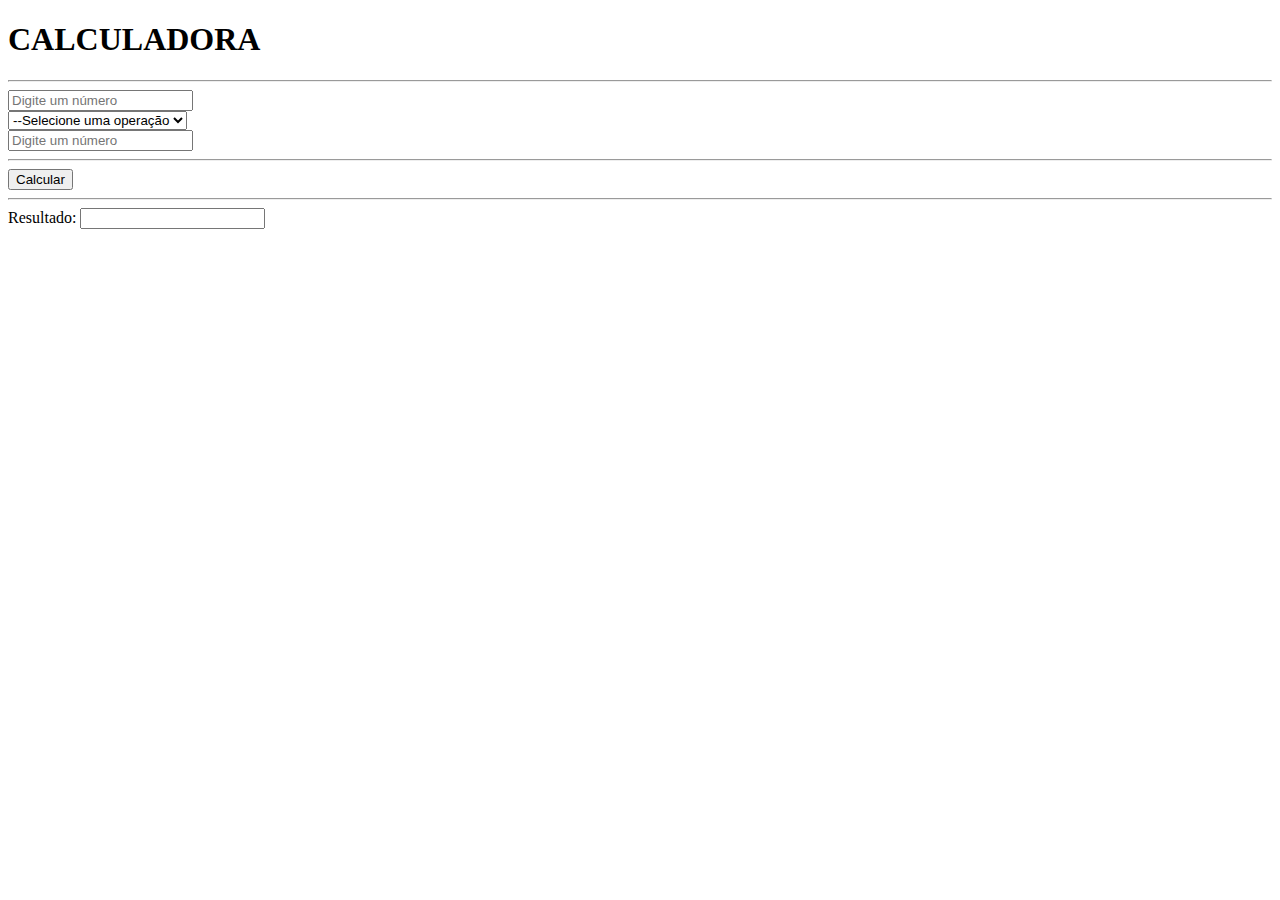
<file: javascript/calculadora.html>
<!DOCTYPE HTML>
<html lang="pt-br">

<head>
	<meta charset="UTF-8">

	<title>Calculadora</title>

	<!-- bootstrap - link cdn -->
	<link rel="stylesheet" href="https://maxcdn.bootstrapcdn.com/bootstrap/3.3.6/css/bootstrap.min.css" integrity="sha384-1q8mTJOASx8j1Au+a5WDVnPi2lkFfwwEAa8hDDdjZlpLegxhjVME1fgjWPGmkzs7"
	 crossorigin="anonymous">

	<script type="text/javascript">
		function calcular() {
			var operacao = document.getElementById('operacao').value;
			var num1 = document.getElementById('num1').value;
			var num2 = document.getElementById('num2').value;

			if (num1 == '' || num1 == null) {
				alert('Informar um numero valido para operação (num1)');
				return
			}
			if (num2 == '' || num2 == null) {
				alert('Informar um numero valido para operação (num2)');
				return
			}

			num1 = parseFloat(num1);
			num2 = parseFloat(num2);

			var resultado = null;

			switch (operacao) {
				case '1':
					resultado = num1 - num2;
					break;
				case '2':
					resultado = num1 + num2;
					break;
				case '3':
					resultado = num1 * num2;
					break;
				case '4':
					resultado = num1 / num2;
					break;
				default:
					alert('Opção seleciona é invalida');
					return false;
			}

			document.getElementById('resultado').value = resultado;
		}
	</script>
</head>

<body>

	<div class="container">
		<div class="jumbotron">
			<h1>CALCULADORA</h1>
		</div>

		<hr />

		<div class="row">
			<div class="col-md-4">
				<input type="text" class="form-control" id="num1" placeholder="Digite um número" />
			</div>

			<div class="col-md-4">
				<select id="operacao" class="form-control">
					<option value="">--Selecione uma operação</option>
					<option value="1">Subtração</option>
					<option value="2">Adição</option>
					<option value="3">Multiplicação</option>
					<option value="4">Divisão</option>
				</select>
			</div>

			<div class="col-md-4">
				<input type="text" class="form-control" id="num2" placeholder="Digite um número" />
			</div>
		</div>

		<hr />

		<div class="row">
			<div class="col-md-4"></div>

			<div class="col-md-4"></div>

			<div class="col-md-4">
				<button type="button" class="btn btn-lg btn-primary pull-right" onclick="calcular()">Calcular</button>
			</div>
		</div>

		<hr />

		<div class="well">
			Resultado: <input type="text" class="form-control" id="resultado" readonly/>
		</div>
	</div>
</body>

</html>
</file>
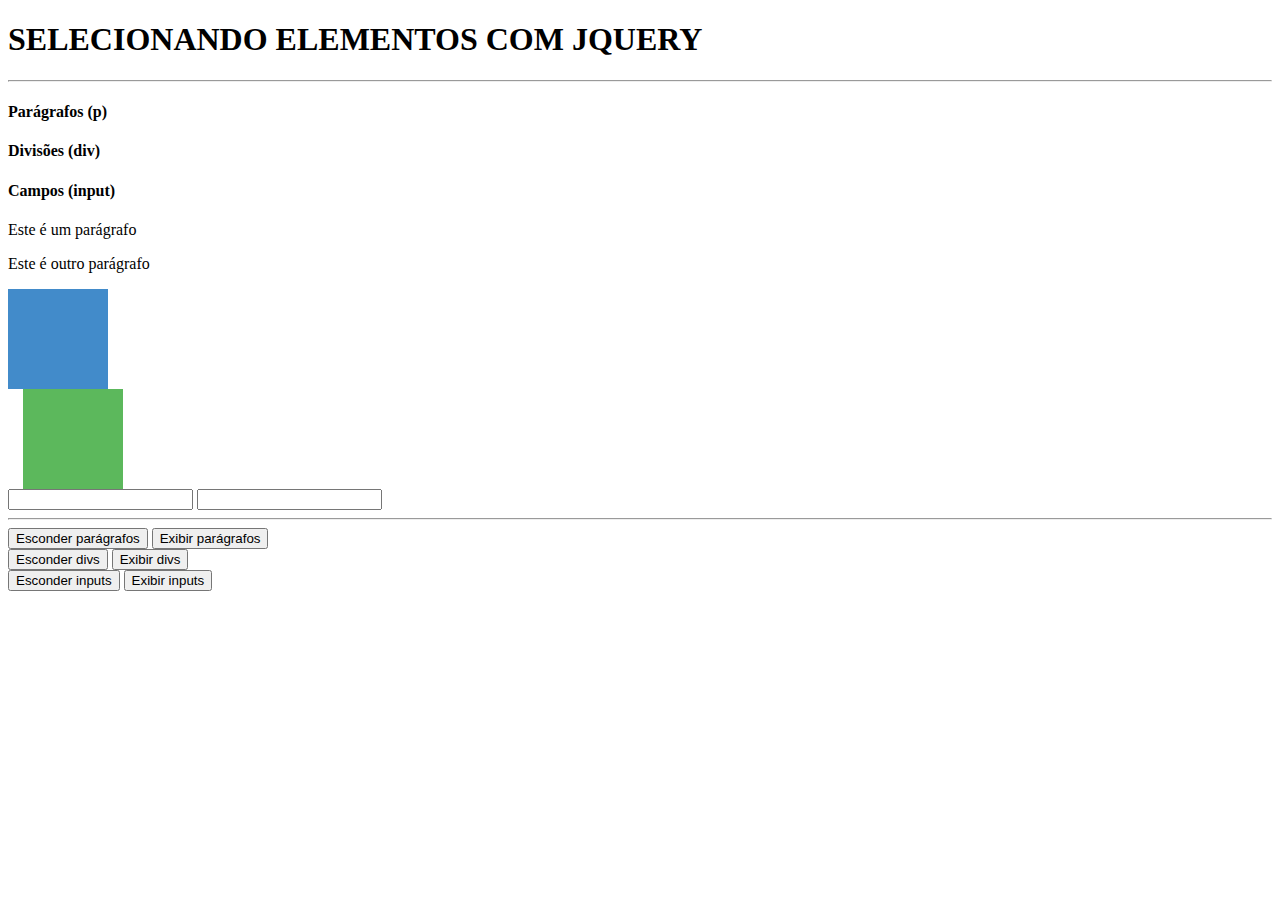
<file: jquery/elementos.html>
<!DOCTYPE HTML>
<html lang="pt-br">

<head>
	<meta charset="UTF-8">

	<title>Divs</title>

	<!-- bootstrap - link cdn -->
	<link rel="stylesheet" href="https://maxcdn.bootstrapcdn.com/bootstrap/3.3.6/css/bootstrap.min.css" integrity="sha384-1q8mTJOASx8j1Au+a5WDVnPi2lkFfwwEAa8hDDdjZlpLegxhjVME1fgjWPGmkzs7"
	 crossorigin="anonymous">

	<!-- jquery -->
	<script src="jquery-3.1.1.min.js"></script>

	<script type="text/javascript">
		function ocultaElementoPorTag(tag) {
			$(tag).hide();
		}
		function exibeElementoPorTag(tag) {
			$(tag).show();
		}

		function ocultaElementoPorClasse(classe) {
			$('.' + classe).hide();
		}
		function exibeElementoPorClasse(classe) {
			$('.' + classe).show();
		}
	</script>
</head>

<body>

	<div class="container">
		<div class="jumbotron">
			<h1>SELECIONANDO ELEMENTOS COM JQUERY</h1>
		</div>

		<hr />

		<div class="row">
			<div class="col-md-4">
				<h4>Parágrafos (p)</h4>
			</div>
			<div class="col-md-4">
				<h4>Divisões (div)</h4>
			</div>
			<div class="col-md-4">
				<h4>Campos (input)</h4>
			</div>
		</div>

		<div class="row">
			<div class="col-md-4">
				<p class="bg-primary">Este é um parágrafo</p>
				<p class="bg-success">Este é outro parágrafo</p>
			</div>

			<div class="col-md-4">
				<div style="height: 100px; width: 100px; background:#428bca;" class="div_2 pull-left"></div>
				<div style="height: 100px; width: 100px; background:#5cb85c; margin-left:15px" class="div_2 pull-left"></div>
			</div>

			<div class="col-md-4">
				<input type="text" class="form-control" />
				<input type="text" class="form-control" />
			</div>
		</div>

		<hr />

		<div class="row">
			<div class="col-md-4">
				<button type="button" class="btn btn-danger" onclick="ocultaElementoPorTag('p')">Esconder parágrafos</button>
				<button type="button" class="btn btn-success" onclick="exibeElementoPorTag('p')">Exibir parágrafos</button>
			</div>

			<div class="col-md-4">
				<button type="button" class="btn btn-danger" onclick="ocultaElementoPorClasse('div_2')">Esconder divs</button>
				<button type="button" class="btn btn-success" onclick="exibeElementoPorClasse('div_2')">Exibir divs</button>
			</div>

			<div class="col-md-4">
				<button type="button" class="btn btn-danger" onclick="ocultaElementoPorTag('input')">Esconder inputs</button>
				<button type="button" class="btn btn-success" onclick="exibeElementoPorTag('input')">Exibir inputs</button>
			</div>

		</div>

	</div>
</body>

</html>
</file>
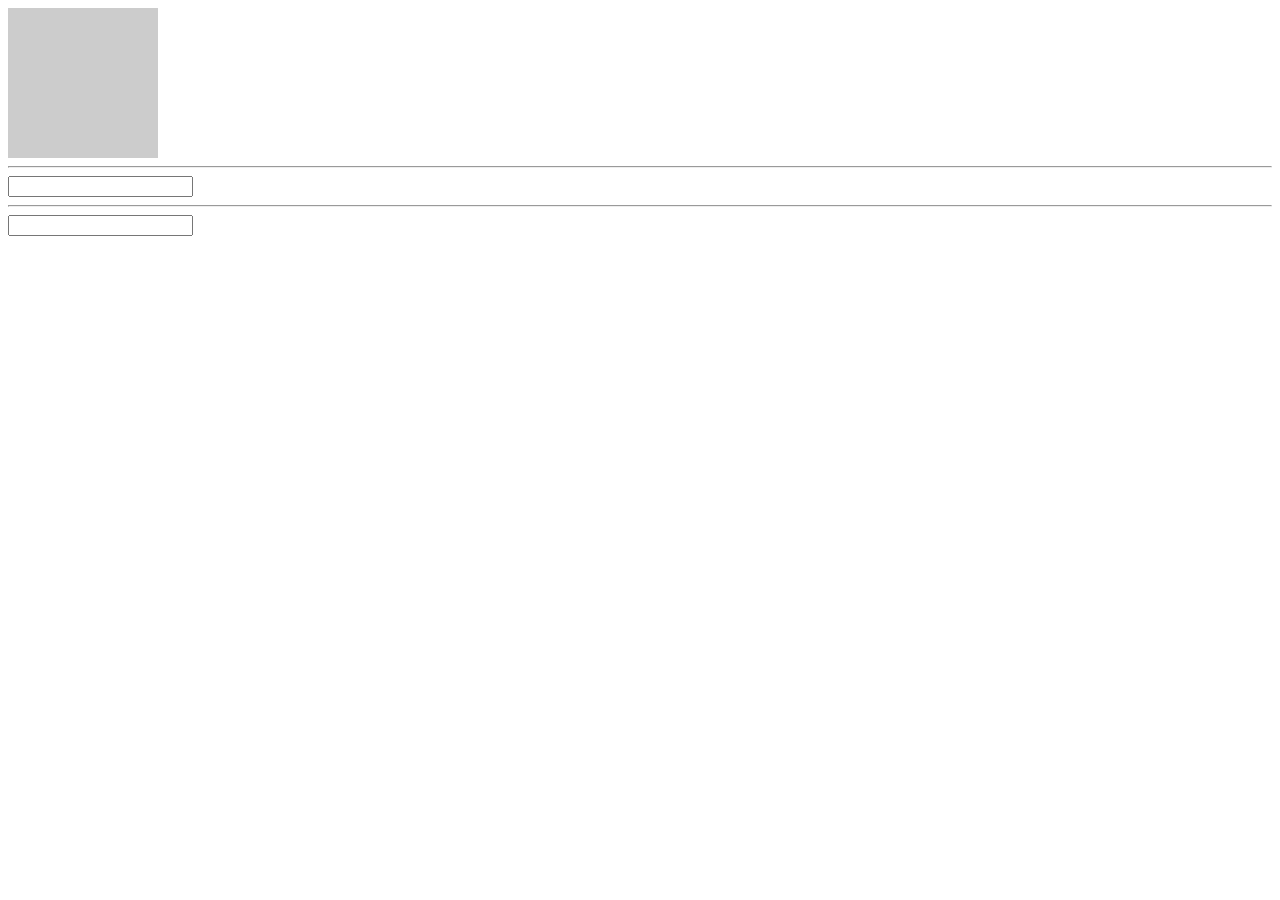
<file: jquery/jquery_eventos_mouse.html>
<!DOCTYPE HTML>
<html lang="pt-br">

<head>
	<meta charset="UTF-8">

	<title>Divs</title>

	<!-- bootstrap - link cdn -->
	<link rel="stylesheet" href="https://maxcdn.bootstrapcdn.com/bootstrap/3.3.6/css/bootstrap.min.css" integrity="sha384-1q8mTJOASx8j1Au+a5WDVnPi2lkFfwwEAa8hDDdjZlpLegxhjVME1fgjWPGmkzs7"
	 crossorigin="anonymous">

	<!-- jquery -->
	<script src="jquery-3.1.1.min.js"></script>

	<script type="text/javascript">
		$(document).ready(function () {

			//click - click do mouse em cima do elemento
			//dbclick - duplo click do mouse no elemento
			//mousedown - apenas precionando o mouse em cima do elemento
			//mouseover - passar o mouse em cima do elemento
			//mouseout - tirar o mouse de cima do elemento

			$('#div1').click(function () {
				alert('elemento foi clicado');
			});

			//keydown - acionando no momento em que uma tecla é pressionada
			//keypress - acionando no momento em que uma tecla é pressionada, porem não captura alt, ctrl, esc, shift, etc...
			//keyup - acionada no momento em que a tecla é liberada

			$('#campo1').keypress(function () {
				alert('botao foi pressionado');
			});

			//focus - acionado quando o elemento recebe o foco do cursor
			//blur - acionado quando o elemento perde o foco do cursor
			//change - acionado quando o estado do elemento é modificado

			$('#campo2').blur(function () {
				alert('elemento perdeu o focus');
			});

		});
	</script>
</head>

<body>

	<div id="div1" style="height: 150px; width: 150px; background: #CCC;"></div>
	<hr>
	<input type="text" id="campo1" />
	<hr>
	<input type="text" id="campo2" />

</body>

</html>
</file>
<file: bootstrap-projeto-spotify/estilo.css>
/* ====================== layout ========================= */
html, body, .capa{
    height: 100%;
    overflow: auto;
}
body{
    background: url('imagens/capa.png'),
                url('imagens/ruido.png'),
                linear-gradient(50deg,#ff4169, #7c26f8);
    background-attachment: fixed;
    font-family: Helvetica, Arial, sans-serif;
    overflow-x: hidden;
}

/**************************************
**** -- Barra de Navegação --**********
********/
.img-logo{
    height: 40px;
    width: 132px;
    display: block;
    background: url('imagens/spotify.svg') no-repeat;
    background-size: contain;
    color: transparent;
}
nav.navbar-transparente{
    padding: 15px 0px;
    background: rgba(0,0,0,0.6);
    border: none;
}
nav .navbar-brand{
    padding: 5px 15px;
}
.divisor{
    width: 1px;
    height: 16px;
    background: white;
    margin: 16px 10px;
}
/* li > a (pegando filho imediato 'a' de 'li')*/
.navbar-inverse .navbar-nav>li>a {
    color: white;
}
.navbar-inverse .navbar-nav>li>a:hover {
    color: #9bf0e1;
}



/**************************************
******* Capa do site spotify **********
********/
.capa{
    display: table;
    width: 100%;
}
.capa .texto-capa{
    text-align: center;
    color: white;
    display: table-cell;
    vertical-align: middle;
}
/* botoes */
.capa .btn-custom{
    color: white;
    border-radius: 500px;
    -webkit-border-radius: 500px;
    -moz-border-radius: 500px;
    text-transform: uppercase;
    transition: background 0.4s, color 0.4s;
}
.capa .btn-custom.btn-roxo{
    background: #7c26f8;
}
.capa .btn-custom.btn-roxo:hover{
    color: white;
    background: #6207e3;
}
.capa .btn-custom.btn-branco{
    border: 2px solid white;
}
.capa .btn-custom.btn-branco:hover{
    background-color: white;
    color: black;
}



/**************************************
********* Section Serviços ************
********/
#servicos{
    background: white;
    padding-top: 20px;
    padding-bottom: 20px;
}
.albuns{
    padding: 10px 0px;
}

/**************************************
********* Recursos ************
********/
#recursos{
    padding-top: 20px;
    padding-bottom: 20px;
    color: white;
}
.rotacionar{
    transform: rotate(30deg);
    -ms-transform: rotate(30deg);
    -webkit-transform: rotate(30deg);
    padding-left: 80px;
}



/**************************************
**************** FOOTER ***************
********/
footer{
    background: #000;
    padding: 50px 0px 20px 0px;
    position: relative;
}
footer .nav a{
    color: #fff;
}
footer .nav a:hover{
    color: #9bf0e1;
    background: none;
}
footer .item-rede-social{
    float: right;
}


/* ====================== Tipografia ========================= */
h1{
    font-size: 90px;
    font-weight: 900;
    letter-spacing: -0.06em;
    margin-bottom: 50px;
}
h2{
    font-size: 42px;
    font-weight: 700;
    letter-spacing: -0.04em;
}
h3{
    font-size: 28px;
    font-weight: 700;
    letter-spacing: -0.04em;
}
footer h4{
    color: #919496;
    font-size: 12px;
    text-transform: uppercase;
}
#servicos h2, #servicos h3{
    color: #7c26f8;
}
#recursos h3{
    color: #9bf0e1;
}

/* ====================== Media Queries ========================= */
/* xs < 768 */
@media screen and (max-width: 767px) {
    h1 {
        font-size: 50px;
    }
    .btn-custom {
        margin: 10px 15px;
    }
}

/* sm */
@media screen and (min-width: 768px) {
    h1 {
        font-size: 70px;
    }
}

/* md */
@media screen and (min-width: 992px) {
    h1 {
        font-size: 80px;
    }
}

/* md */
@media screen and (min-width: 1200px) {
    h1 {
        font-size: 100px;
    }
}
</file>
<file: tecblog/css/estilo.css>
/*Limpar formatações*/
* {
    margin: 0;
    padding: 0;
}
body{
    font-size: 15px;
    font-family: "Trebuchet", Helvetica, sans-serif;
    background: #f3f3f3
}
.verde{
    color: #b9c941;
}

/******************************
**********navegacao************
*******************************/
#navegacao{
    background: #fff;
    border-bottom: 1px solid #d8d8d8;
    height: 45px;
    width: 100%;
}
#navegacao #area{
    width: 720px;
    margin: 0 auto;
}
#navegacao #area #logo{
    float: left;
    padding: 5px 0;
}
#navegacao #area #menu{
    float: right;
    padding: 15px 0;
}
/*Formatacao do menu*/
a{
    text-decoration: none;
    padding: 5px 10px;
}
/*Links não visitados*/
a:link{
    color: #838383;
}
/*Links visitados*/
a:visited{
    color: #838383;
}
/*Links hover*/
a:hover{
    color: #fff;
    background: #b9c941;
}
/*Links active*/
a:active{
    color: #535353;
}

/******************************
**********container************
*******************************/
#area-principal{
    width: 720px;
    margin: 10px auto;
}
#postagem{
    background: #fff;
    padding: 10px;
    margin-bottom: 10px;
}
#postagem h2{
    color: #b9c941;
}
.data-postagem{
    font-size: 12px;
    border-bottom: 1px solid #f4f4f4;
    display: block;
    padding-bottom: 10px;
    margin-bottom: 10px;
}
.img-postagem{
    float: left;
    margin: 0 20px 5px 0;
}
.postado{
    border-left: 5px solid #d8d8d8;
    padding-left: 5px;
    display: block;
    margin-top: 10px;
}
</file>
